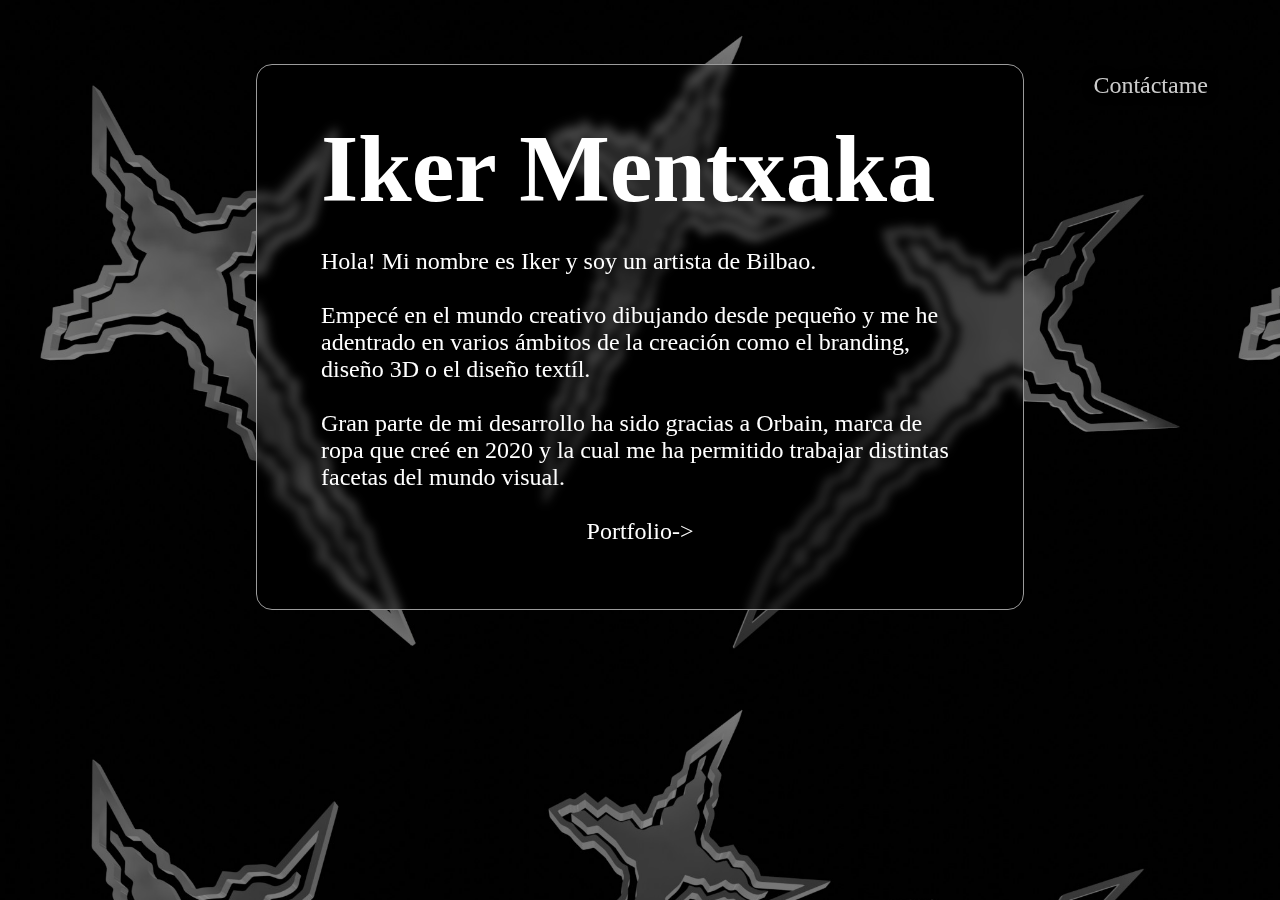
<file: index.html>
<!DOCTYPE html>
<html>
    <head>
        <meta charset="utf-8" />
        <link rel="stylesheet" type="text/css" href="estilos.css?v=8" />
        <title> Iker M Portfolio</title>
        <link rel="icon" type="image/png" href="img/favicon.png">
        <meta name="viewport" content="width=device-width, initial-scale=1.0">
    </head>


    <body>
        <a href="pags/contacto.html" ><p id="contacto">Contáctame</p></a>
        <div id="panel">
            <h1>Iker Mentxaka</h1>
            <p>Hola! Mi nombre es Iker y soy un artista de Bilbao.<br><br>
                Empecé en el mundo creativo dibujando desde pequeño y me he 
                adentrado en varios ámbitos de la creación como el branding, 
                diseño 3D o el diseño textíl.<br><br>
                Gran parte de mi desarrollo ha sido gracias a Orbain, marca de ropa que creé en 2020 y la cual me ha permitido trabajar distintas facetas del mundo visual.</p>
        <p id="linkportfolio"><a href="pags/portfolio.html"><br>Portfolio-></a></p>
            </div>  
        
    </body>  
</html>
</file>
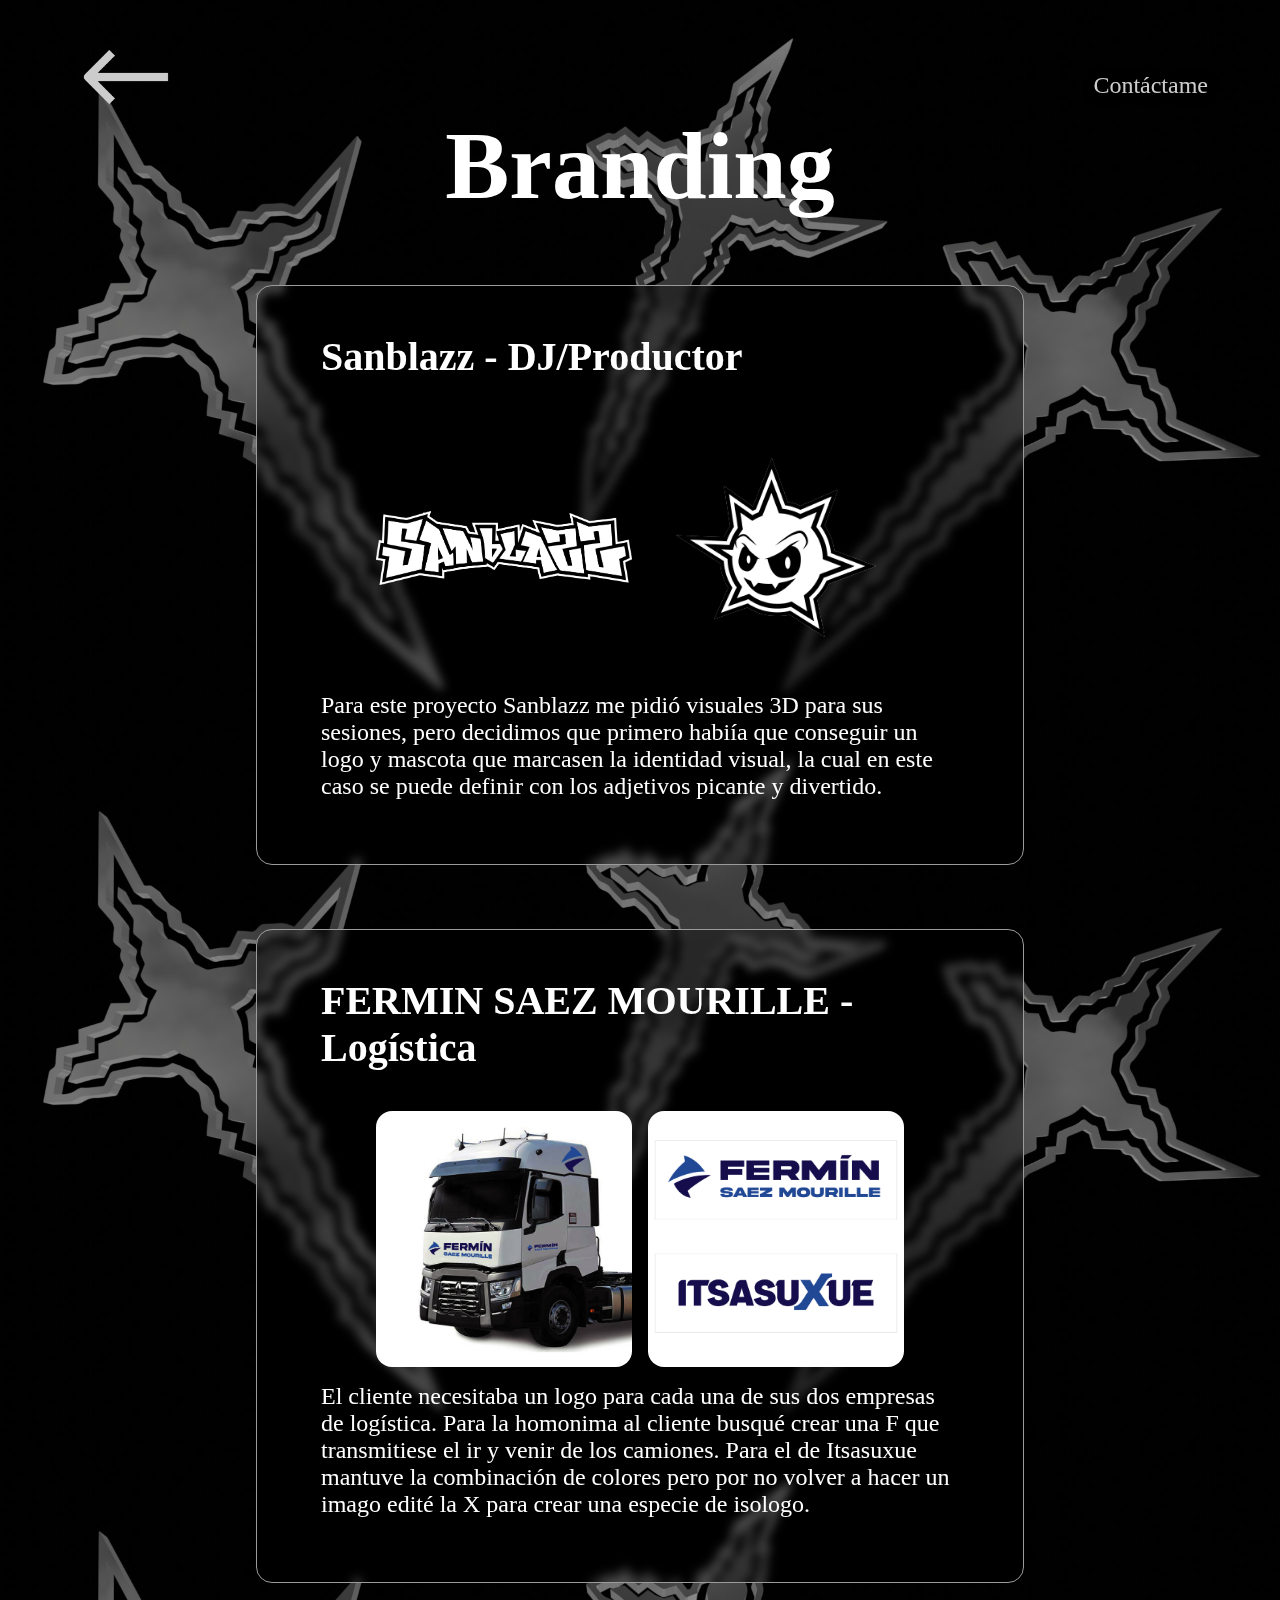
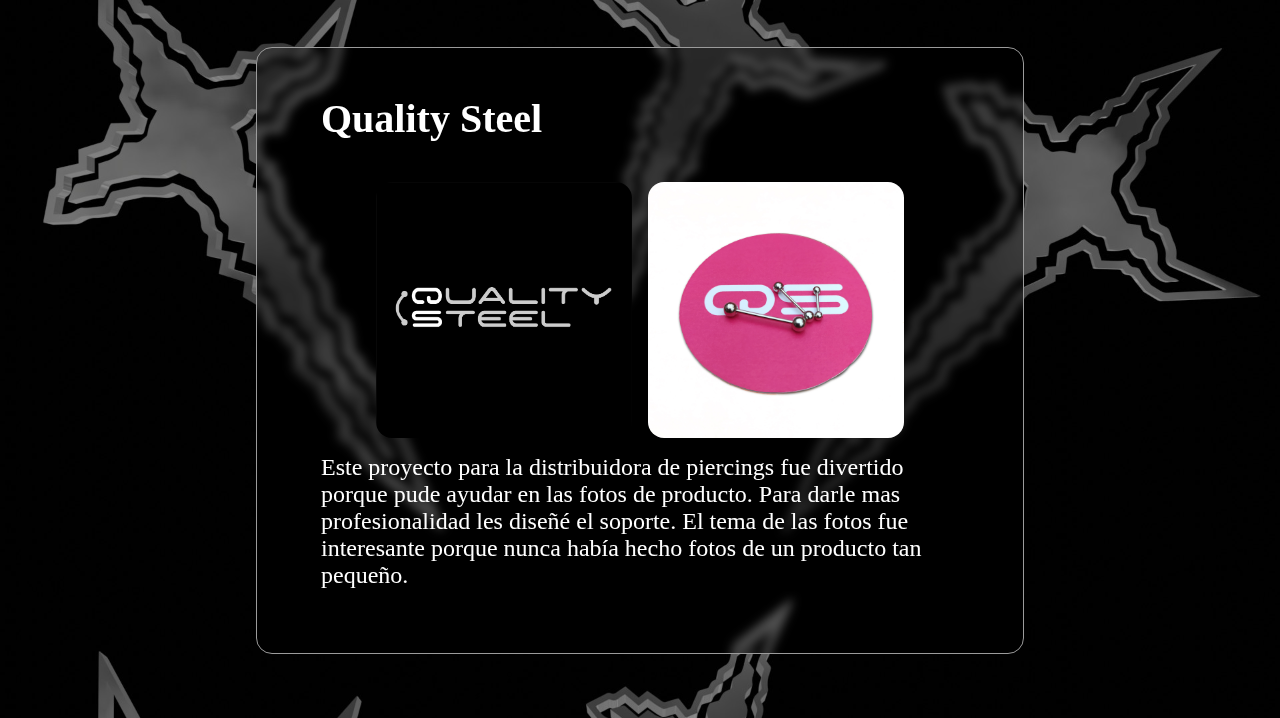
<file: pags/branding.html>
<!DOCTYPE html>
<html>
    <head>
        <meta charset="utf-8" />
        <link rel="stylesheet" type="text/css" href="../estilos.css?v=8" />
        <title> Iker M Portfolio</title>
        <link rel="icon" type="image/png" href="img/favicon.png">
        <meta name="viewport" content="width=device-width, initial-scale=1.0">
    </head>


    <body>
        <a href="portfolio.html"><img id="atras" src="../img/flecha.png"></a>
        <a href="contacto.html" ><p id="contacto">Contáctame</p></a>
        <h1 id="nombredelapartado">Branding</h1>
       
        <div id="panel">
           <h2> <br>Sanblazz - DJ/Productor</h2> 
           <div id="imgscurro">
                <div id="priizq" class="imgcurro"></div>
                <div id="pridcha" class="imgcurro"></div>
           </div> 
           <p>Para este proyecto Sanblazz me pidió visuales 3D para sus sesiones,
            pero decidimos que primero habiía que conseguir un logo y mascota
            que marcasen la identidad visual, la cual en este caso se puede
            definir con los adjetivos picante y divertido.
           </p>
        </div>

        <div id="panel">
            <h2> <br>FERMIN SAEZ MOURILLE - Logística </h2>
            <div id="imgscurro">
                <div id="segunizq" class="imgcurro"></div>
                <div id="segundcha" class="imgcurro"></div>
            </div> 
            <p>El cliente necesitaba un logo para cada una de sus dos empresas de logística. Para la homonima al cliente busqué crear una F que transmitiese el ir y venir de los camiones.
                Para el de Itsasuxue mantuve la combinación de colores pero por no volver a hacer un imago edité la X para crear una especie de isologo.
                
            </p>
         </div>

         <div id="panel">
            <h2> <br>Quality Steel </h2>
            <div id="imgscurro">
                <div id="terizq" class="imgcurro"></div>
                <div id="terdcha" class="imgcurro"></div>
            </div> 
            <p>Este proyecto para la distribuidora de piercings fue 
                divertido porque pude ayudar en las fotos de producto. 
                Para darle mas profesionalidad les diseñé el soporte. 
                El tema de las fotos fue interesante porque nunca había 
                hecho fotos de un producto tan pequeño.
            </p>
         </div>
         
    </body>  
</html>
</file>
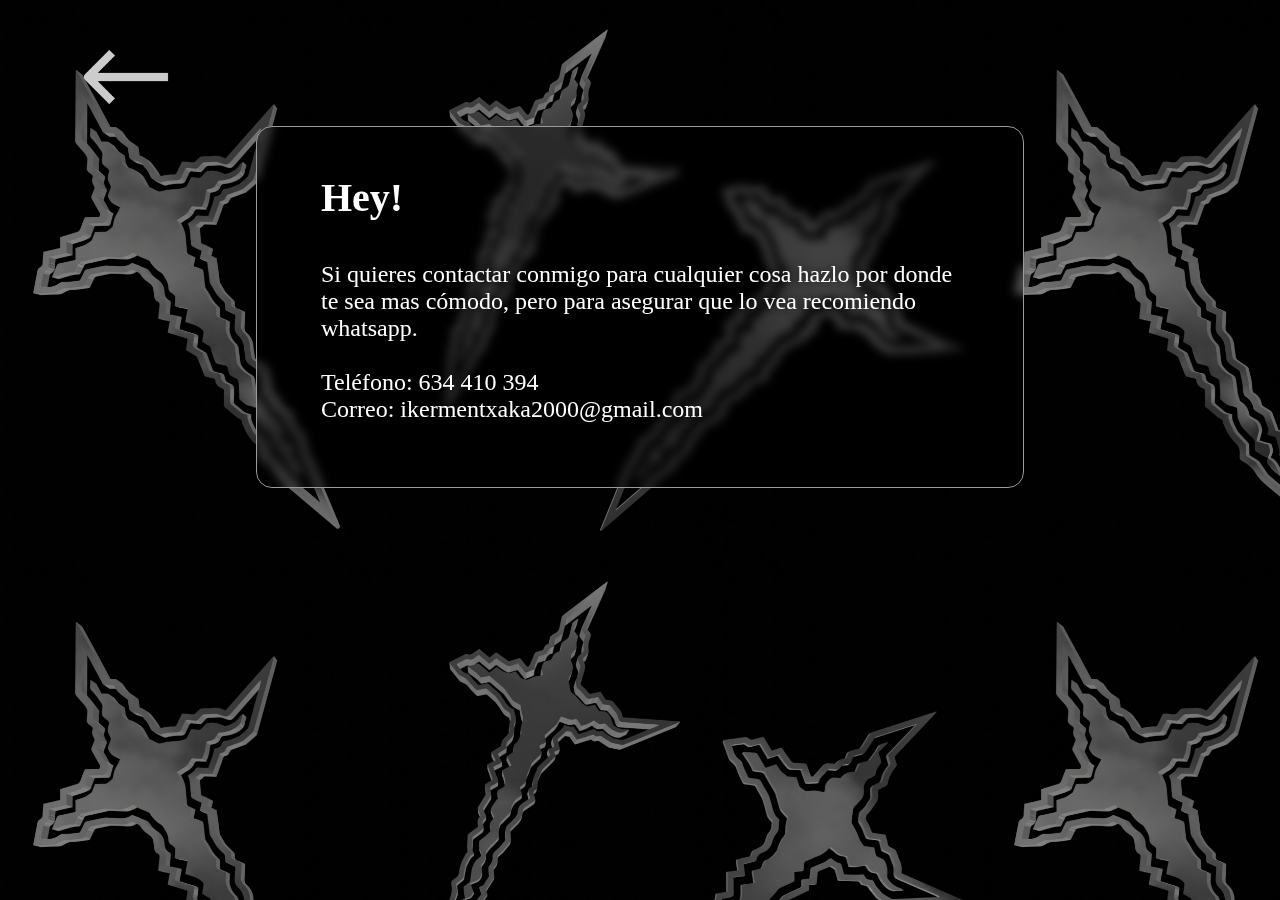
<file: pags/contacto.html>
<!DOCTYPE html>
<html>
    <head>
        <meta charset="utf-8" />
        <link rel="stylesheet" type="text/css" href="../estilos.css?v=8" />
        <title> Iker M Portfolio</title>
        <link rel="icon" type="image/png" href="img/favicon.png">
        <meta name="viewport" content="width=device-width, initial-scale=1.0">
    </head>


    <body>
        <a href="portfolio.html"><img id="atras" src="../img/flecha.png"></a>
        
       
        <div id="panel">
           <h2> <br>Hey!</h2> 
           
           <p>Si quieres contactar conmigo para cualquier cosa hazlo por donde te 
            sea mas cómodo, pero para asegurar que lo vea recomiendo whatsapp.
            <br><br> Teléfono: 634 410 394 <br> Correo: ikermentxaka2000@gmail.com
           </p>
        </div>

       
    </body>  
</html>
</file>
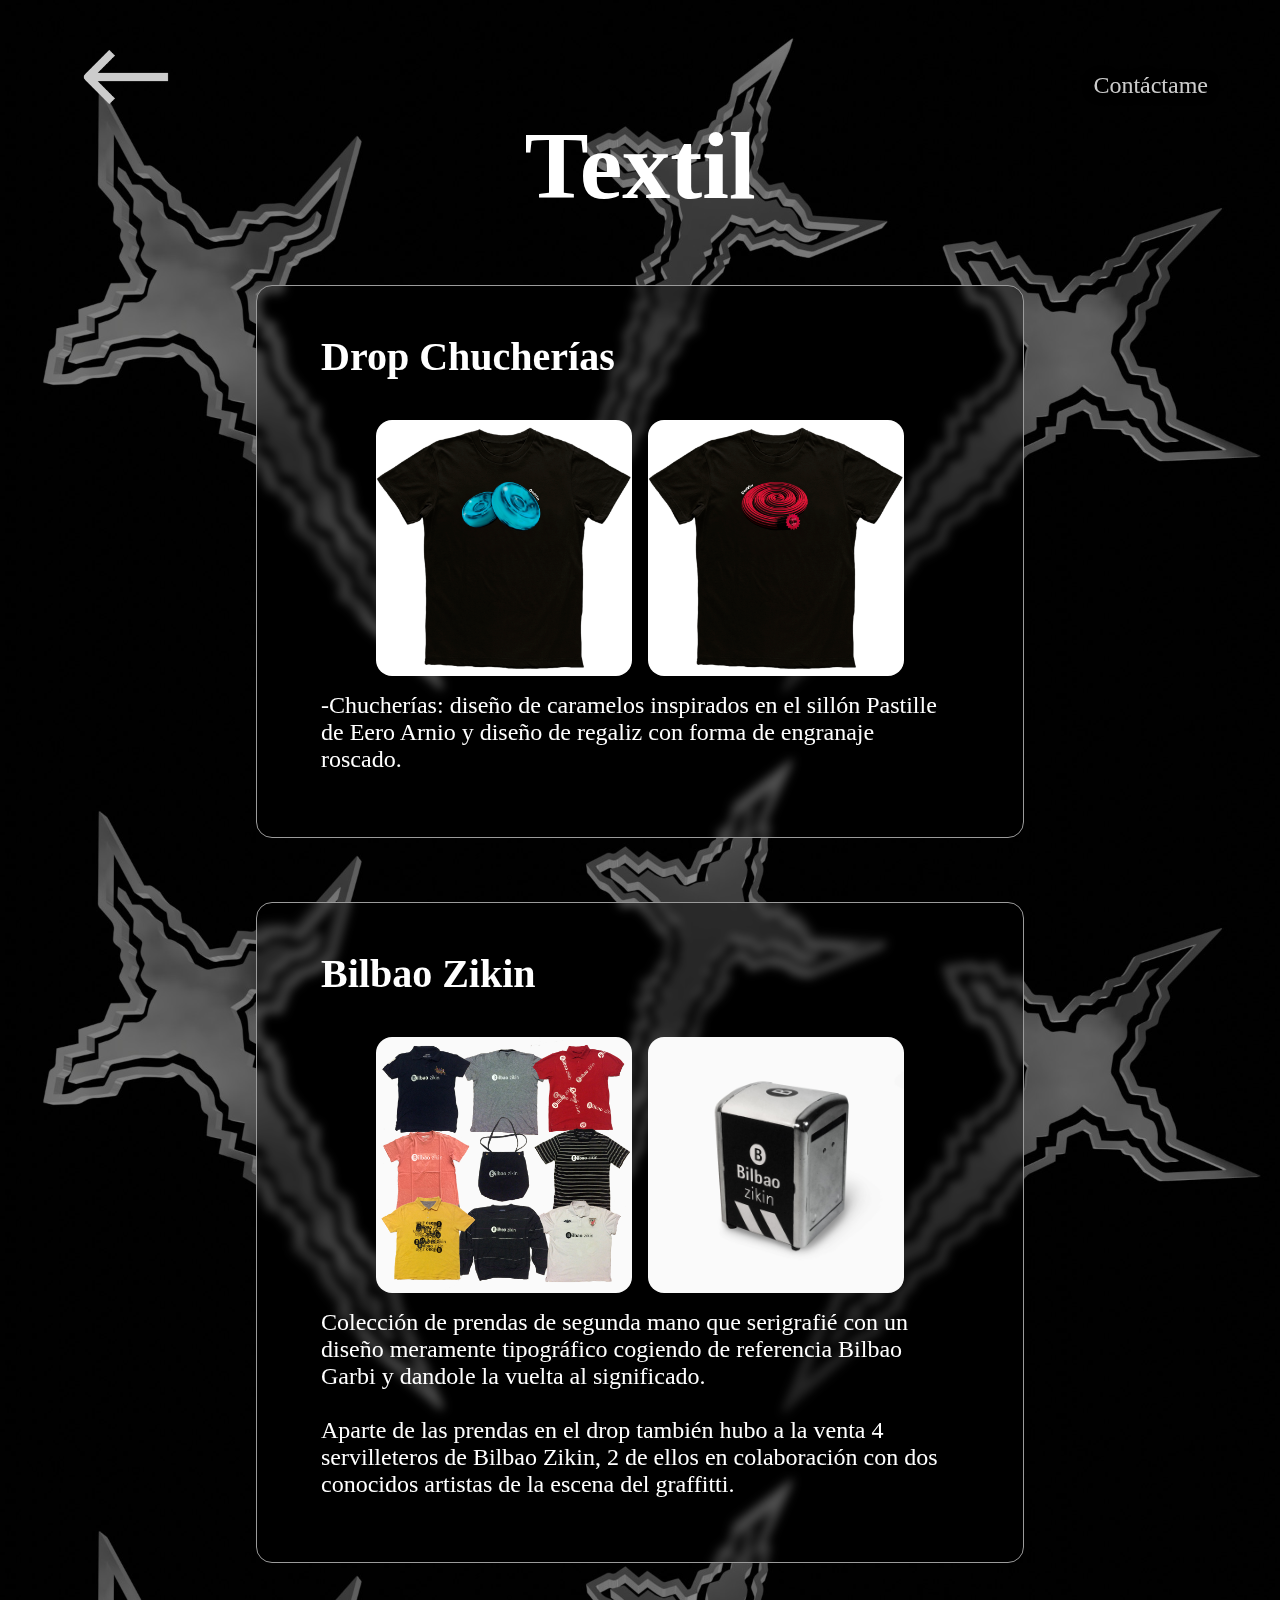
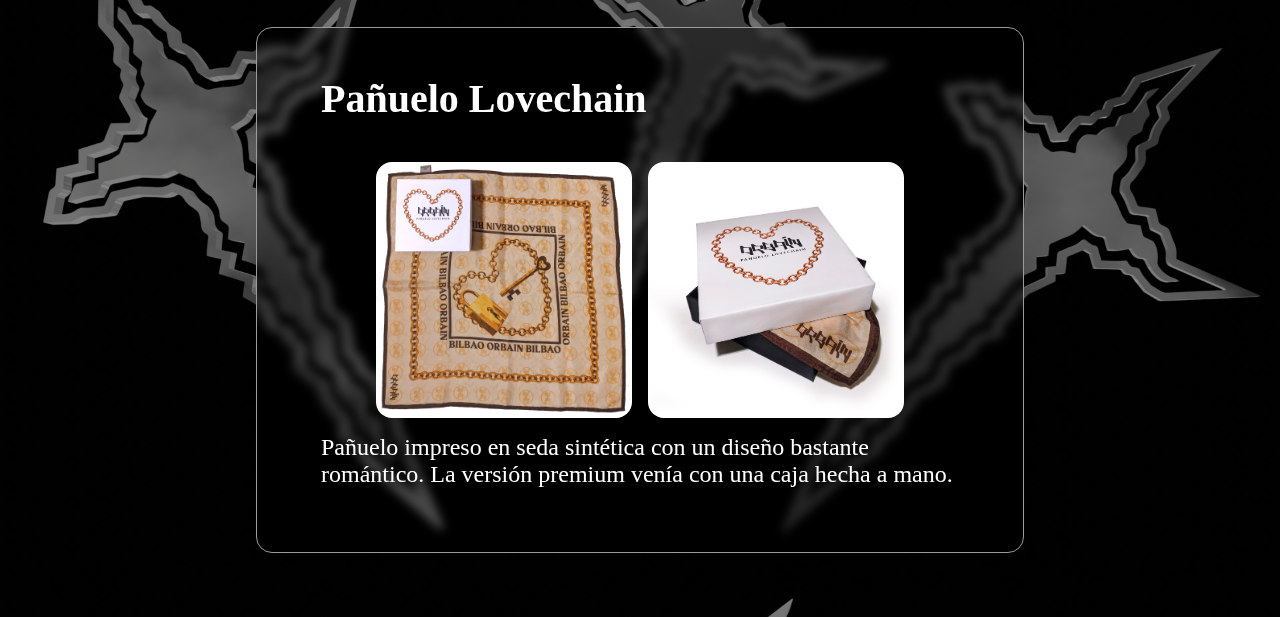
<file: pags/textil.html>
<!DOCTYPE html>
<html>
    <head>
        <meta charset="utf-8" />
        <link rel="stylesheet" type="text/css" href="../estilos.css?v=8" />
        <title> Iker M Portfolio</title>
        <link rel="icon" type="image/png" href="img/favicon.png">
        <meta name="viewport" content="width=device-width, initial-scale=1.0">
    </head>


    <body>
        <a href="portfolio.html"><img id="atras" src="../img/flecha.png"></a>
        <a href="contacto.html" ><p id="contacto">Contáctame</p></a>
        <h1 id="nombredelapartado">Textil</h1>
       
        <div id="panel">
           <h2> <br>Drop Chucherías</h2> 
           <div id="imgscurro">
                <div id="xuxe1" class="imgcurro"></div>
                <div id="xuxe2" class="imgcurro"></div>
           </div> 
           <p>-Chucherías: diseño de caramelos inspirados en el sillón
             Pastille de Eero Arnio y diseño de regaliz con forma de 
             engranaje roscado.
           </p>
        </div>

        <div id="panel">
            <h2> <br>Bilbao Zikin</h2>
            <div id="imgscurro">
                <div id="bbz1" class="imgcurro"></div>
                <div id="bbz2" class="imgcurro"></div>
            </div> 
            <p>Colección de prendas de segunda mano que serigrafié con un
                diseño meramente tipográfico cogiendo de referencia Bilbao Garbi
                y dandole la vuelta al significado. <br><br>Aparte de las prendas en el drop 
                también hubo a la venta 4 servilleteros de Bilbao Zikin, 2 de ellos
                en colaboración con dos conocidos artistas de la escena del graffitti.
            </p>
         </div>

         <div id="panel">
            <h2> <br>Pañuelo Lovechain </h2>
            <div id="imgscurro">
                <div id="pañ1" class="imgcurro"></div>
                <div id="pañ2" class="imgcurro"></div>
            </div> 
            <p>Pañuelo impreso en seda sintética con un diseño bastante romántico. La versión 
                premium venía con una caja hecha a mano.
            </p>
         </div>
         
    </body>  
</html>
</file>
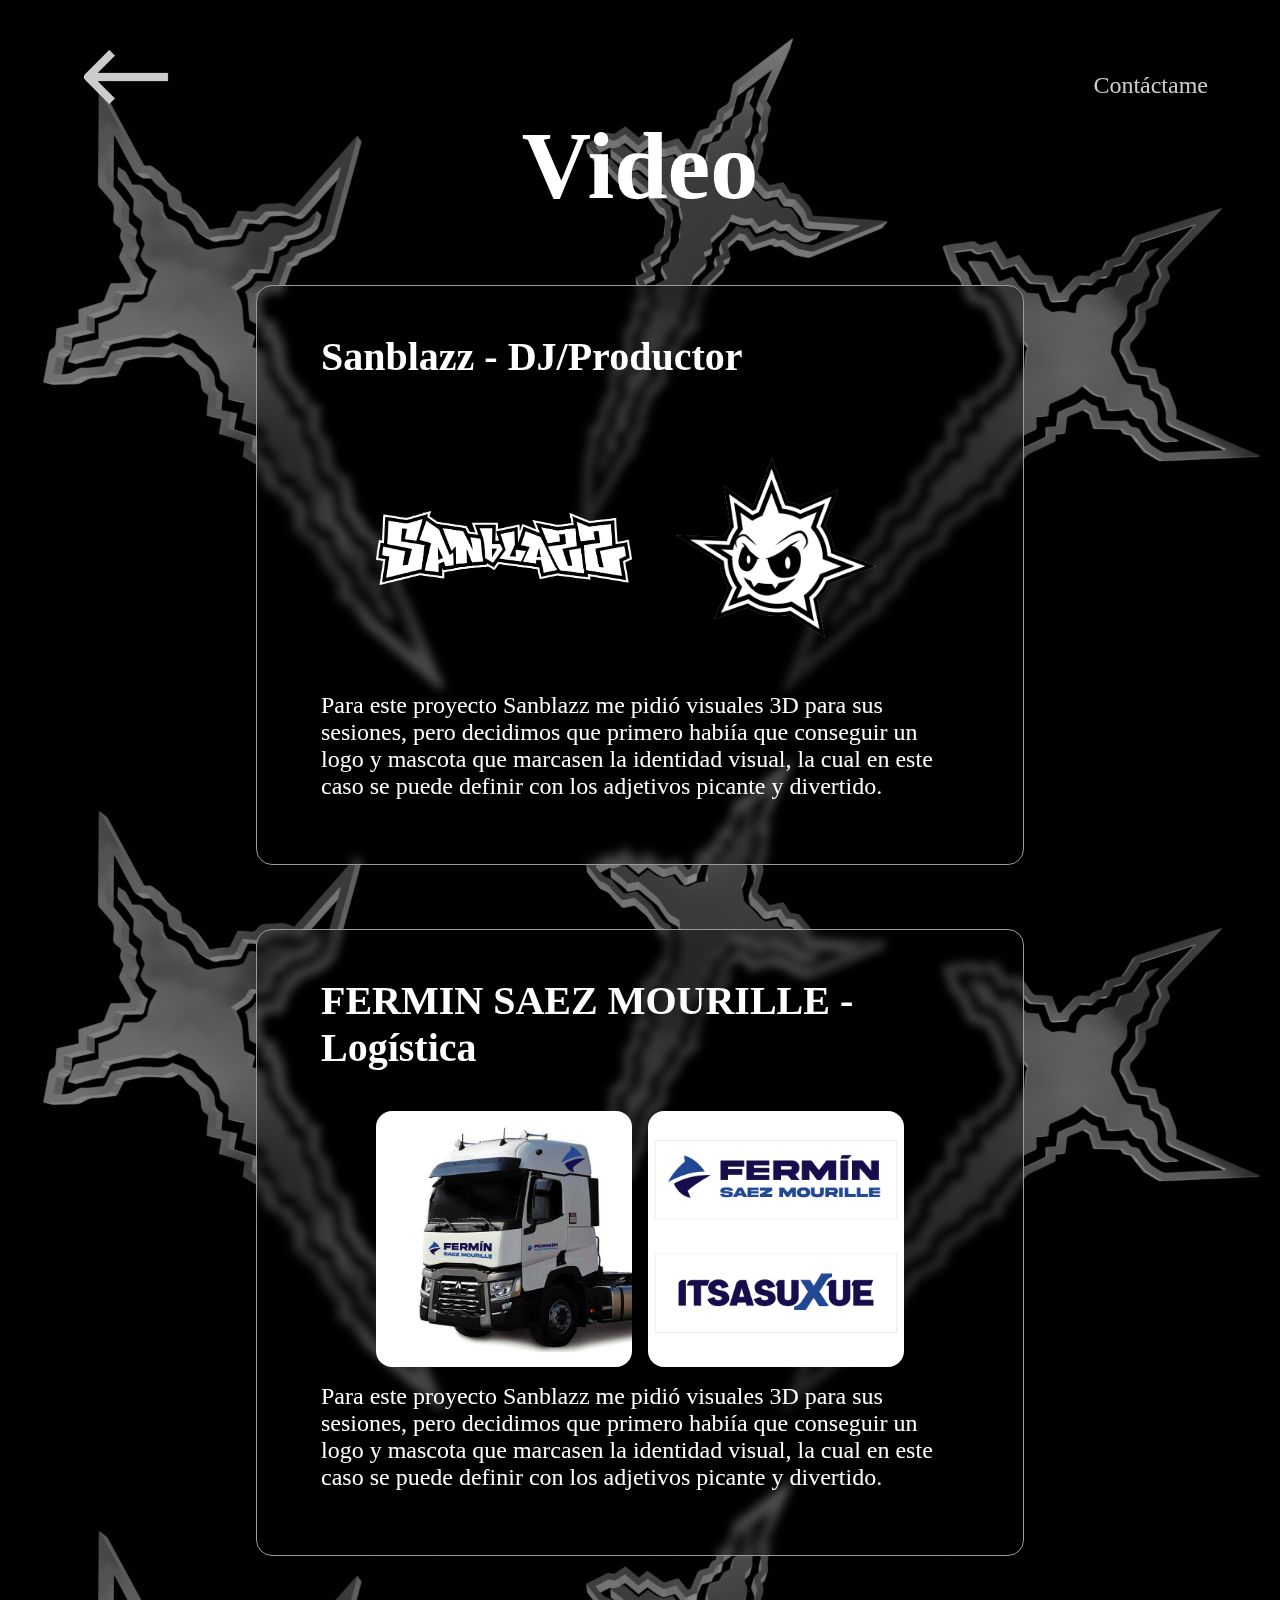
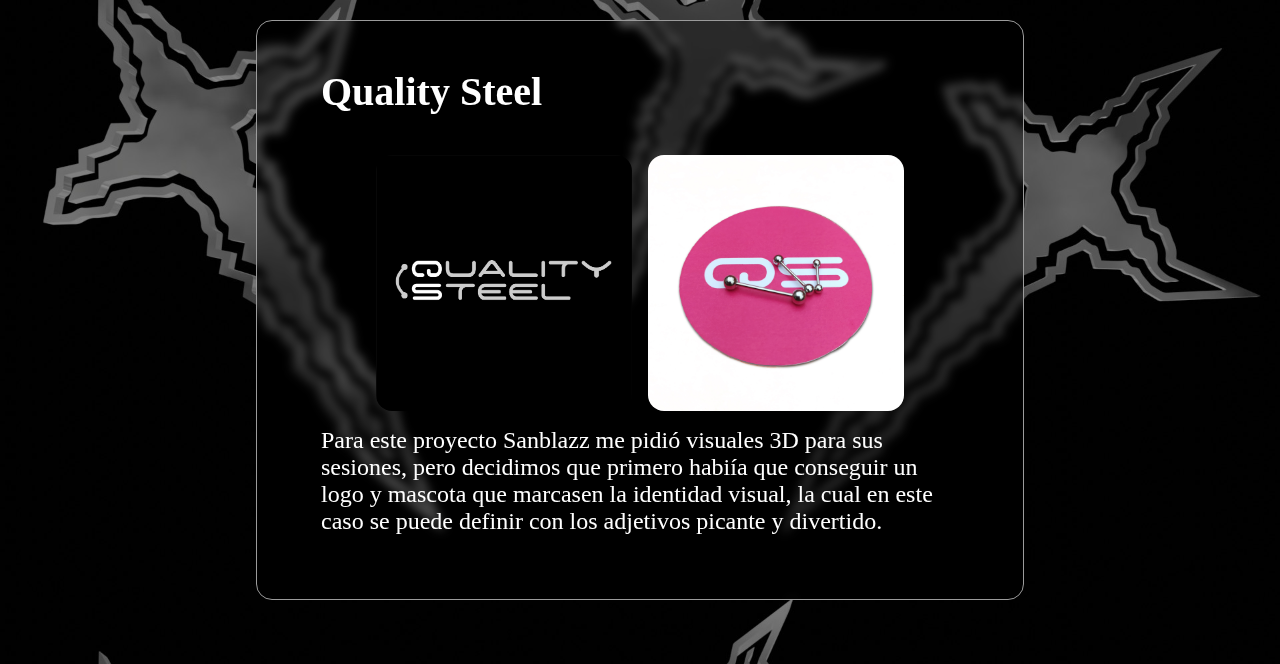
<file: pags/video.html>
<!DOCTYPE html>
<html>
    <head>
        <meta charset="utf-8" />
        <link rel="stylesheet" type="text/css" href="../estilos.css?v=8" />
        <title> Iker M Portfolio</title>
        <link rel="icon" type="image/png" href="img/favicon.png">
        <meta name="viewport" content="width=device-width, initial-scale=1.0">
    </head>


    <body>
        <a href="portfolio.html"><img id="atras" src="../img/flecha.png"></a>
        <a href="contacto.html" ><p id="contacto">Contáctame</p></a>
        <h1 id="nombredelapartado">Video</h1>
       
        <div id="panel">
           <h2> <br>Sanblazz - DJ/Productor</h2> 
           <div id="imgscurro">
                <div id="priizq" class="imgcurro"></div>
                <div id="pridcha" class="imgcurro"></div>
           </div> 
           <p>Para este proyecto Sanblazz me pidió visuales 3D para sus sesiones,
            pero decidimos que primero habiía que conseguir un logo y mascota
            que marcasen la identidad visual, la cual en este caso se puede
            definir con los adjetivos picante y divertido.
           </p>
        </div>

        <div id="panel">
            <h2> <br>FERMIN SAEZ MOURILLE - Logística </h2>
            <div id="imgscurro">
                <div id="segunizq" class="imgcurro"></div>
                <div id="segundcha" class="imgcurro"></div>
            </div> 
            <p>Para este proyecto Sanblazz me pidió visuales 3D para sus sesiones,
             pero decidimos que primero habiía que conseguir un logo y mascota
             que marcasen la identidad visual, la cual en este caso se puede
             definir con los adjetivos picante y divertido.
            </p>
         </div>

         <div id="panel">
            <h2> <br>Quality Steel </h2>
            <div id="imgscurro">
                <div id="terizq" class="imgcurro"></div>
                <div id="terdcha" class="imgcurro"></div>
            </div> 
            <p>Para este proyecto Sanblazz me pidió visuales 3D para sus sesiones,
             pero decidimos que primero habiía que conseguir un logo y mascota
             que marcasen la identidad visual, la cual en este caso se puede
             definir con los adjetivos picante y divertido.
            </p>
         </div>
         
    </body>  
</html>
</file>
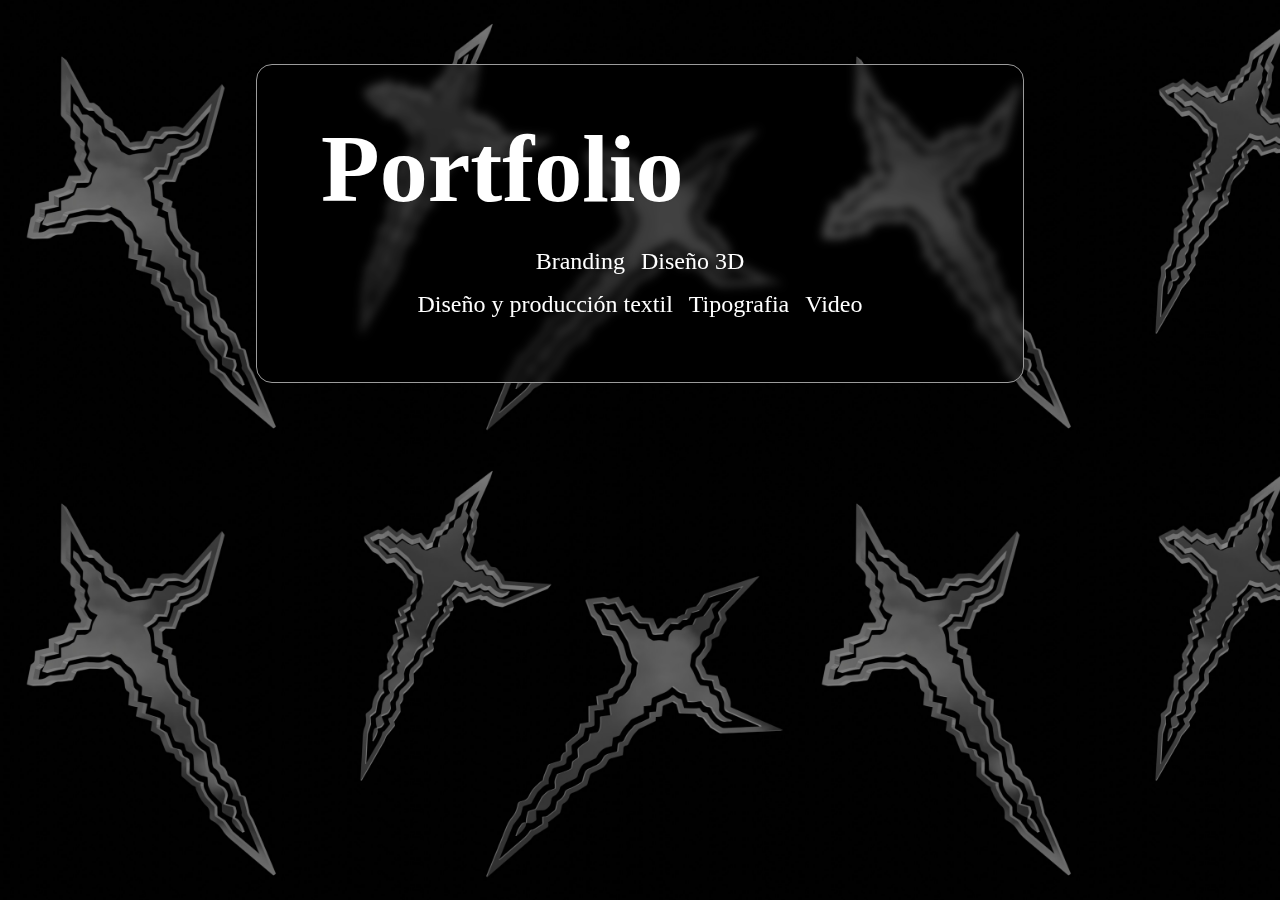
<file: recursos/portfolio.html>
<!DOCTYPE html>
<html>
    <head>
        <meta charset="utf-8" />
        <link rel="stylesheet" type="text/css" href="../estilos.css?v=8" />
        <title> Iker M Portfolio</title>
        <link rel="icon" type="image/png" href="img/favicon.png">
        <meta name="viewport" content="width=device-width, initial-scale=1.0">
    </head>


    <body>
        <div id="panel">
            <h1>Portfolio</h1>
            
            <div id="top2">
                <div id="branding" class="prttop2">
                    <p class="titprt1">Branding</p>
                </div>
                <div id="diseno3d" class="prttop2">
                    <p class="titprt2">Diseño 3D</p>
                </div>
            </div>
            <div id="bot3">
                 <div id="textil" class="prtbot3">
                    <p class="titprt3">Diseño y producción textil</p>
                 </div>
                 <div id="tipografia" class="prtbot3">
                    <p class="titprt4">Tipografia</p>
                 </div>  
                 <div id="video" class="prtbot3">
                    <p class="titprt5">Video</p>
                 </div>  
            </div>  
        </div>
    </body>  
</html>
</file>
<file: estilos.css>
@font-face {
    font-family: 'Product Sans';
    src: url('fonts/Product Sans Regular.ttf') format('ttf');
	src: url('fonts/Product Sans Bold.ttf') format('ttf');
  }
  *{
	font-family: "Product Sans Regular";
    margin: 0;
}	
body{
    color: rgb(255, 255, 255);
    background: url('img/fondo3.jpg');
    background-size: contain;
    background-color: black;
    padding: 0 0 0 0;
    margin: 0 0 0 0;
}
#panel{
    color: rgb(255, 255, 255);
    border: 0.2px solid rgb(155, 155, 155);
    background-color: rgba(0, 0, 0, 0.3);
    backdrop-filter: blur(5px);
    border-radius: 1em;
    
    margin-top: 4em;      /*Minimo, Ideal, Maximo*/
    margin-inline:clamp(1vw, 20vw, 40em);
    padding-inline:clamp(0.25rem, 5vw, 40em);
    padding-bottom: 4em;
    margin-bottom: 4em;
}
h1{
    font-size: 6em;
    padding-top: 0.5em;
    margin-bottom: 0.25em;
}
h2{
    color: #ffffff;
    font-size: 2.5em;
    margin-bottom: 1em;
}
p{
    font-size: 1.5em;
    text-shadow: 0 0 0.5em black;
}
#linkportfolio{
    text-align: center;
    color: #ffffff;
}
a{
    color: #ffffff;
    text-decoration: none;
}
a:hover{
    transform: font-size(1.5);
    text-decoration: underline;
}
@media (max-width: 850px) {
    
    h1{
        font-size: 3em;
    }
    p{
        font-size: 1em;
    }
    #panel{
        margin-inline: 10vw;
        margin-top: 10em;
    }
    #atras{
        display: none;
    }
    .nombretarjetas{
        font-size: 0.75em;
    }
    #contacto {
        transform: rotate(270deg) translateX(10%) translateY(90%);
        font-size: 1.5em;
        transform-origin: right center;
        position: fixed;
        top: 50%;
        right: 0em;
        filter: brightness(80%);
        white-space: nowrap;
    }

}
/* ..........EL CSS DEL PORTFOLIO ..........*/
#top2{
    display: flex;
    justify-content: center;
    gap: 1em;
    margin-bottom: 1em;
}
#bot3{
    display: flex;
 
    justify-content: center;
    gap: 1em;
}


/* Estilos generales de los apartados */
.item {
    position: relative;
    border: 0.2px solid #ffffff;
    border-radius: 1.5em;
    display: flex;
    justify-content: center;
    align-items: center;
    color: white;
    aspect-ratio: 1/1;
    font-weight: bold;
    text-transform: uppercase;

    overflow: hidden;
}

/* Pseudo-elemento para la imagen de fondo con desenfoque */
.item::before {
    content: "";
    position: absolute;
    top: 0;
    left: 0;
    width: 100%;
    height: 100%;   
    background-size: contain;
    background-position: center;
   
    z-index: -1; /* Envía el fondo detrás del texto */
}

/* Especificar imágenes para cada apartado */
.branding::before {
    background-image: url('img/branding.jpg');
    filter: brightness(25%) blur(4px);

}
.diseno3d::before {
    background-image: url('img/diseno3d.png');
    filter: brightness(25%) blur(4px);
}
.textil::before {
    background-image: url('img/textil.jpg');
    filter: brightness(25%) blur(4px);
    
}
.tipografia::before {
    background-image: url('img/tipografia.jpg');
    filter: brightness(25%) blur(4px);
}
.video::before {
    background-image: url('img/video.jpg');
    filter: brightness(25%) blur(4px);
}
.item:hover::before {
    filter: blur(0px) brightness(85%);
}
#ibr , #i3d {
    width: 24em;
    height: 24em;
    
}
#itex , #itip , #iv{
    height: 15.66em;
    width: 15.66em;
}
#links{
    text-decoration: none;
}
#nombredelapartado{
    justify-self: center;
}
#imgscurro{
    margin-top: 1em;
    display: flex;
    justify-content: center;
    gap: 1em;
    margin-bottom: 1em;
}.imgcurro{
    content: "";
    width: 16em;   
    aspect-ratio: 1/1;
    position: relative;  
    background-size: cover;
    background-position: center; 
    border-radius: 1em;
}
#priizq{  
    background-image: url('img/sanblazz1.png');   
    background-size: contain;
    background-repeat: no-repeat;
}
#pridcha{
    background-image: url('img/sanblazz2.png');  
}
#segunizq{
    background-image: url('img/fms-04.jpg');
}
#segundcha{
    background-image: url('img/fms-05.jpg');
}
#terizq{
    background-image: url('img/qs1-07.jpg');
}
#terdcha{
    background-image: url('img/qs2.jpg');
}
#atras{
    position: sticky;
    left: 5em;
    top: 3em;
    z-index: 3;
    width: 6em;
    filter: brightness(80%);
}
#atras:hover{
    transform: translateX(-1em);
    transition: ALL .3s;
    filter: brightness(150%);
}
#contacto{
    position: fixed;
    right: 3em;
    top: 3em;
    z-index: 3;
    filter: brightness(80%);
}
#contacto:hover{
    transform: rotate(5deg);
    transition: ALL .3s;
    filter: brightness(150%);
}
#benyart{
    background-image: url('img/tipografia.jpg'); 
}
#frontenis{
    background-image: url('img/frontenis.jpg');
}
#niño{
    background-image: url('img/niño.jpg');
}
#larria1{
    background-image: url('img/larria1.jpg');
}
#larria2{
    background-image: url('img/larria2.jpg');
}
#silla{
    background-image: url('img/diseno3d.png');
}
#silla2{
    background-image: url('img/silla2.jpg');
}
#posca1{
    background-image: url('img/posca1.png'); 
}
#posca2{
    background-image: url('img/posca2.png'); 
}
#habbo{
    background-image: url('img/habbo.jpg'); 
}
#xuxe1{
    background-image: url('img/xuxe1.jpg');
}
#xuxe2{
    background-image: url('img/xuxe2.jpg');
}
#bbz1{
    background-image: url('img/bbz1.jpg');
}
#bbz2{
    background-image: url('img/bbz2.jpg');
}
#pañ1{
    background-image: url('img/pañ1.jpg');
}
#pañ2{
    background-image: url('img/pañ2.jpg');
}
</file>
